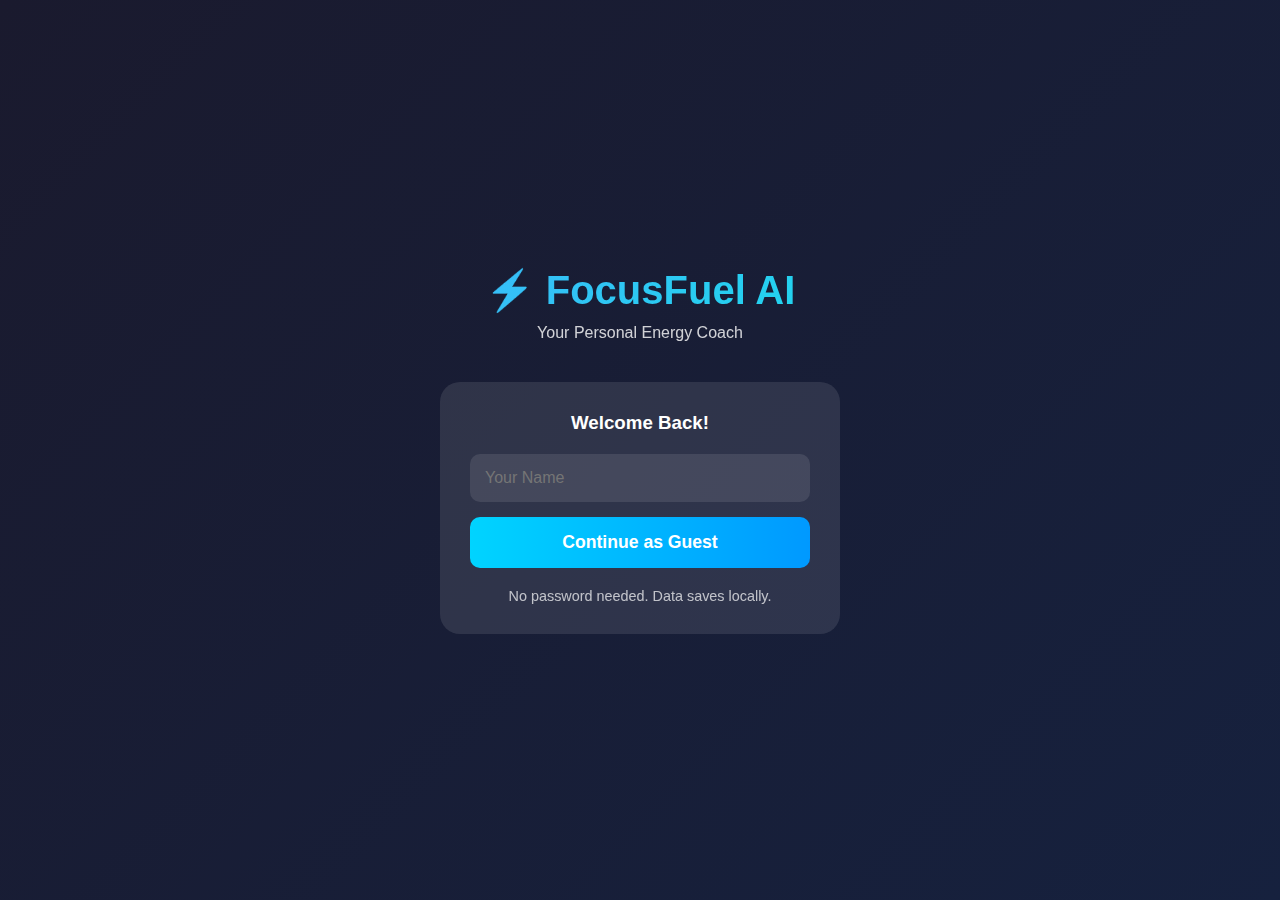
<file: index.html>
<!DOCTYPE html>
<html lang="en">

<head>
    <meta charset="UTF-8">
    <meta name="viewport" content="width=device-width, initial-scale=1.0">
    <title>Focus Fuel ⚡</title>
    <link rel="stylesheet" href="style.css">
    <link rel="stylesheet" href="https://cdnjs.cloudflare.com/ajax/libs/font-awesome/6.4.0/css/all.min.css">
    <link rel="icon"
        href="data:image/svg+xml,<svg xmlns=%22http://www.w3.org/2000/svg%22 viewBox=%220 0 100 100%22><text y=%22.9em%22 font-size=%2290%22>⚡</text></svg>">
</head>

<body>
    <!-- Login Screen -->
    <div id="loginScreen"
        style="display: none; position: fixed; top: 0; left: 0; width: 100%; height: 100%; background: linear-gradient(135deg, #1a1a2e, #16213e); z-index: 1000; display: flex; flex-direction: column; justify-content: center; align-items: center; color: white; text-align: center;">
        <h1 style="font-size: 2.5rem; margin-bottom: 10px;">⚡ FocusFuel AI</h1>
        <p style="opacity: 0.8; margin-bottom: 40px;">Your Personal Energy Coach</p>

        <div
            style="background: rgba(255,255,255,0.1); padding: 30px; border-radius: 20px; width: 90%; max-width: 400px;">
            <h3>Welcome Back!</h3>

            <div style="margin: 20px 0;">
                <input type="text" id="usernameInput" placeholder="Your Name"
                    style="width: 100%; padding: 15px; border: none; border-radius: 10px; background: rgba(255,255,255,0.1); color: white; font-size: 1rem; margin-bottom: 15px;">

                <button id="startAsGuest"
                    style="width: 100%; padding: 15px; background: linear-gradient(90deg, #00d4ff, #0099ff); border: none; border-radius: 10px; color: white; font-size: 1.1rem; font-weight: bold; cursor: pointer;">
                    Continue as Guest
                </button>
            </div>

            <p style="font-size: 0.9rem; opacity: 0.7;">No password needed. Data saves locally.</p>
        </div>
    </div>

    <!-- Main App (hidden initially) -->
    <div id="appContent" style="display: none;">
        <!-- Your existing app code goes here -->
        <div class="container">
            <header>
                <h1><i class="fas fa-bolt"></i> Focus Fuel</h1>
                <div class="stats">
                    <div class="stat-box">
                        <span>⚡ Fuel</span>
                        <h2 id="fuel">0</h2>
                    </div>
                    <div class="stat-box">
                        <span>🔥 Streak</span>
                        <h2 id="streak">0</h2>
                    </div>
                </div>
            </header>
            <!-- Daily Quote -->
            <div class="quote-container">
                <p id="dailyQuote">"The way to get started is to quit talking and begin doing." - Walt Disney</p>
                <button id="newQuoteBtn"
                    style="margin-top: 10px; padding: 5px 10px; background: rgba(255,255,255,0.1); color: white; border: none; border-radius: 5px; cursor: pointer;">
                    <i class="fas fa-sync-alt"></i> New Quote
                </button>
            </div>
            <main>
                <div class="timer-container">
                    <div class="mode-selector">
                        <button class="mode-btn active" data-mode="focus">Focus (25:00)</button>
                        <button class="mode-btn" data-mode="break">Break (5:00)</button>
                    </div>

                    <div class="timer-display" id="timer">25:00</div>

                    <div class="timer-controls">
                        <button id="startBtn" class="btn start">
                            <i class="fas fa-play"></i> Start
                        </button>
                        <button id="pauseBtn" class="btn pause" disabled>
                            <i class="fas fa-pause"></i> Pause
                        </button>
                        <button id="resetBtn" class="btn reset">
                            <i class="fas fa-redo"></i> Reset
                        </button>
                    </div> <!-- Add this after timer controls, before session counter -->
                    <div class="quick-focus">
                        <p style="margin-bottom: 10px; opacity: 0.8;"><i class="fas fa-bolt"></i> Quick Start:</p>
                        <div class="quick-buttons">
                            <button class="quick-btn" data-minutes="15">15 min</button>
                            <button class="quick-btn" data-minutes="25">25 min</button>
                            <button class="quick-btn" data-minutes="45">45 min</button>
                            <button class="quick-btn" data-minutes="60">60 min</button>
                        </div>
                    </div>
                    <!-- Add this AFTER timer-container, BEFORE shop -->
                    <div class="mood-tracker">
                        <h3><i class="fas fa-brain"></i> Mood & Energy Check</h3>

                        <div class="tracker-inputs">
                            <div class="slider-container">
                                <label>⚡ Energy Level: <span id="energyValue">5</span>/10</label>
                                <input type="range" min="1" max="10" value="5" class="slider" id="energySlider">
                            </div>

                            <div class="slider-container">
                                <label>😊 Mood: <span id="moodValue">5</span>/10</label>
                                <input type="range" min="1" max="10" value="5" class="slider" id="moodSlider">
                            </div>

                            <div class="stress-tags">
                                <p>Stress factors (select):</p>
                                <div class="tags">
                                    <button class="tag" data-tag="deadline">Deadline</button>
                                    <button class="tag" data-tag="meetings">Too many meetings</button>
                                    <button class="tag" data-tag="distracted">Can't focus</button>
                                    <button class="tag" data-tag="tired">Sleep deprived</button>
                                    <button class="tag" data-tag="overwork">Working too long</button>
                                </div>
                            </div>

                            <div class="voice-note">
                                <button id="recordBtn" class="voice-btn">
                                    <i class="fas fa-microphone"></i> Record Note
                                </button>
                                <div id="voiceStatus"></div>
                            </div>

                            <button id="logMoodBtn" class="btn log-btn">
                                <i class="fas fa-save"></i> Log Entry
                            </button>
                        </div>

                        <div class="today-summary">
                            <h4>Today's Pattern</h4>
                            <div id="energyChart" class="mini-chart"></div>
                        </div>
                    </div>

                    <!-- AI Interventions Panel -->

                    <div class="ai-interventions">
                        <h3><i class="fas fa-robot"></i> AI Coach Suggestions</h3>
                        <div id="suggestions">
                            <div class="suggestion active">
                                <i class="fas fa-wind"></i>
                                <div>
                                    <h4>2-Minute Breathing</h4>
                                    <p>Based on your energy dip at 3 PM</p>
                                </div>
                                <button class="start-intervention">Start</button>
                            </div>
                            <div class="suggestion">
                                <i class="fas fa-walking"></i>
                                <div>
                                    <h4>3-Minute Walk</h4>
                                    <p>You've been sitting for 90 minutes</p>
                                </div>
                                <button class="start-intervention">Start</button>
                            </div>
                        </div>
                    </div>
                    <div class="session-counter">
                        <i class="fas fa-check-circle"></i>
                        Sessions today: <span id="sessions">0</span>
                    </div>
                </div>
            <!-- TO-DO LIST -->
            <div class="todo-section">
                <h3><i class="fas fa-tasks"></i> Focus Tasks</h3>
                
                <div class="todo-input">
                    <input type="text" id="todoInput" placeholder="What needs focus?">
                    <select id="taskType">
                        <option value="focus">🎯 Focus Task (25min)</option>
                        <option value="break">☕ Break Task (5min)</option>
                        <option value="quick">⚡ Quick Task (2min)</option>
                    </select>
                    <button id="addTodoBtn" class="btn">
                        <i class="fas fa-plus"></i> Add
                    </button>
                </div>
                
                <div class="todo-stats">
                    <span>📊 <span id="totalTasks">0</span> tasks</span>
                    <span>✅ <span id="completedTasks">0</span> done</span>
                    <span>🎯 <span id="focusTasks">0</span> focus</span>
                </div>
                
                <div class="todo-list" id="todoList">
                    <!-- Tasks will appear here -->
                    <div class="empty-state">
                        <i class="fas fa-clipboard-list"></i>
                        <p>No tasks yet. Add your first focus task!</p>
                    </div>
                </div>
                
                <div class="todo-actions">
                    <button id="clearCompleted" class="btn small">
                        <i class="fas fa-trash"></i> Clear Completed
                    </button>
                    <button id="focusMode" class="btn small">
                        <i class="fas fa-bolt"></i> Start Focus Session
                    </button>
                </div>
            </div>
                <div class="shop">
                    <h3><i class="fas fa-store"></i> Fuel Shop</h3>
                    <div class="upgrades">
                        <div class="upgrade" data-id="coffee">
                            <div class="upgrade-info">
                                <h4>☕ Coffee Boost</h4>
                                <p>+2 fuel per session</p>
                            </div>
                            <button class="buy-btn" data-cost="50">Buy (50⚡)</button>
                        </div>

                        <div class="upgrade" data-id="music">
                            <div class="upgrade-info">
                                <h4>🎵 Focus Music</h4>
                                <p>Unlock lofi beats</p>
                            </div>
                            <button class="buy-btn" data-cost="100">Buy (100⚡)</button>
                        </div>

                        <div class="upgrade" data-id="streak">
                            <div class="upgrade-info">
                                <h4>🔥 Streak Shield</h4>
                                <p>Prevents streak loss</p>
                            </div>
                            <button class="buy-btn" data-cost="200">Buy (200⚡)</button>
                        </div>
                    </div>
                </div>
            </main>

            <footer>
                <p>⚡ Each minute = 1 Fuel | 🔥 Streak resets at midnight</p>
                <button id="saveBtn"><i class="fas fa-cloud-upload-alt"></i> Saved Automatically</button>
            </footer>
        </div>

        <audio id="completeSound" src="https://assets.mixkit.co/sfx/preview/mixkit-achievement-bell-600.mp3"
            preload="auto"></audio>
        <audio id="clickSound" src="https://assets.mixkit.co/sfx/preview/mixkit-select-click-1109.mp3"
            preload="auto"></audio>
        <script src="" ai-engine.js""></script>
        <script src="script.js"></script>
</body>

</html>
<button onclick="testAnimations()" style="margin:10px; padding:10px;">
    🎬 Test Animations
</button>
</file>
<file: style.css>
* {
    margin: 0;
    padding: 0;
    box-sizing: border-box;
}

body {
    font-family: -apple-system, BlinkMacSystemFont, 'Segoe UI', Roboto, Oxygen, Ubuntu, sans-serif;
    background: linear-gradient(135deg, #1a1a2e 0%, #16213e 100%);
    color: white;
    min-height: 100vh;
    padding: 20px;
}

.container {
    max-width: 800px;
    margin: 0 auto;
}

header {
    text-align: center;
    margin-bottom: 30px;
    padding: 20px;
    background: rgba(255, 255, 255, 0.1);
    border-radius: 20px;
    backdrop-filter: blur(10px);
}

h1 {
    font-size: 2.5rem;
    margin-bottom: 20px;
    color: #00d4ff;
}

h1 i {
    color: #ffd700;
    margin-right: 10px;
}

.stats {
    display: flex;
    justify-content: center;
    gap: 40px;
    margin-top: 20px;
}

.stat-box {
    background: rgba(0, 212, 255, 0.2);
    padding: 15px 30px;
    border-radius: 15px;
    min-width: 120px;
}

.stat-box span {
    font-size: 0.9rem;
    opacity: 0.8;
    display: block;
}

.stat-box h2 {
    font-size: 2.5rem;
    margin-top: 5px;
}

.timer-container {
    background: rgba(255, 255, 255, 0.05);
    border-radius: 25px;
    padding: 30px;
    text-align: center;
    margin-bottom: 30px;
    border: 2px solid rgba(0, 212, 255, 0.3);
}

.mode-selector {
    display: flex;
    gap: 15px;
    justify-content: center;
    margin-bottom: 25px;
}

.mode-btn {
    padding: 12px 25px;
    border: none;
    border-radius: 50px;
    background: rgba(255, 255, 255, 0.1);
    color: white;
    font-size: 1rem;
    cursor: pointer;
    transition: all 0.3s;
}

.mode-btn.active {
    background: linear-gradient(90deg, #00d4ff, #0099ff);
    transform: scale(1.05);
}

.timer-display {
    font-size: 6rem;
    font-weight: bold;
    margin: 20px 0;
    font-family: 'Courier New', monospace;
    color: #00ff88;
    text-shadow: 0 0 20px rgba(0, 255, 136, 0.5);
}

.timer-controls {
    display: flex;
    gap: 15px;
    justify-content: center;
    margin: 25px 0;
}

.btn {
    padding: 15px 30px;
    border: none;
    border-radius: 50px;
    font-size: 1.1rem;
    font-weight: bold;
    cursor: pointer;
    display: flex;
    align-items: center;
    gap: 10px;
    transition: all 0.3s;
}

.start {
    background: linear-gradient(90deg, #00ff88, #00cc6a);
    color: black;
}

.pause {
    background: linear-gradient(90deg, #ffaa00, #ff7700);
    color: black;
}

.reset {
    background: linear-gradient(90deg, #ff4444, #cc0000);
    color: white;
}

.btn:hover {
    transform: translateY(-3px);
    box-shadow: 0 5px 15px rgba(0, 0, 0, 0.3);
}

.btn:disabled {
    opacity: 0.5;
    cursor: not-allowed;
    transform: none;
}

.session-counter {
    margin-top: 20px;
    font-size: 1.1rem;
    opacity: 0.9;
}

.session-counter i {
    color: #00ff88;
    margin-right: 10px;
}

.shop {
    background: rgba(255, 255, 255, 0.05);
    border-radius: 25px;
    padding: 25px;
    margin-bottom: 30px;
}

.shop h3 {
    font-size: 1.8rem;
    margin-bottom: 20px;
    color: #ffd700;
}

.shop h3 i {
    margin-right: 10px;
}

.upgrades {
    display: grid;
    gap: 15px;
}

.upgrade {
    background: rgba(255, 255, 255, 0.1);
    padding: 20px;
    border-radius: 15px;
    display: flex;
    justify-content: space-between;
    align-items: center;
    transition: all 0.3s;
}

.upgrade:hover {
    background: rgba(255, 255, 255, 0.15);
    transform: translateX(5px);
}

.upgrade-info h4 {
    font-size: 1.3rem;
    margin-bottom: 5px;
}

.upgrade-info p {
    opacity: 0.8;
    font-size: 0.9rem;
}

.buy-btn {
    padding: 10px 20px;
    background: linear-gradient(90deg, #9d4edd, #7b2cbf);
    color: white;
    border: none;
    border-radius: 10px;
    font-weight: bold;
    cursor: pointer;
    transition: all 0.3s;
}

.buy-btn:hover:not(:disabled) {
    transform: scale(1.05);
    background: linear-gradient(90deg, #c77dff, #9d4edd);
}

.buy-btn:disabled {
    opacity: 0.5;
    cursor: not-allowed;
}

footer {
    text-align: center;
    padding: 20px;
    opacity: 0.7;
    font-size: 0.9rem;
}

footer button {
    margin-top: 10px;
    padding: 10px 20px;
    background: rgba(255, 255, 255, 0.1);
    color: white;
    border: none;
    border-radius: 10px;
    cursor: default;
}

/* Mobile responsive */
@media (max-width: 600px) {
    .timer-display {
        font-size: 4rem;
    }
    
    .timer-controls {
        flex-direction: column;
        align-items: center;
    }
    
    .btn {
        width: 200px;
        justify-content: center;
    }
    
    .stats {
        gap: 20px;
    }
    
    .stat-box {
        padding: 10px 20px;
        min-width: 100px;
    }
    
    .upgrade {
        flex-direction: column;
        text-align: center;
        gap: 15px;
    }
}/* Mood Tracker Styles */
.mood-tracker {
    background: rgba(255, 255, 255, 0.05);
    border-radius: 25px;
    padding: 25px;
    margin: 20px 0;
    border: 2px solid rgba(156, 39, 176, 0.3);
}

.tracker-inputs {
    display: grid;
    gap: 20px;
}

.slider-container {
    background: rgba(255, 255, 255, 0.1);
    padding: 20px;
    border-radius: 15px;
}

.slider-container label {
    display: block;
    margin-bottom: 15px;
    font-size: 1.1rem;
}

.slider {
    width: 100%;
    height: 10px;
    -webkit-appearance: none;
    -moz-appearance: none;
    appearance: none;
    background: linear-gradient(90deg, #ff4444, #ffaa00, #00ff88);
    border-radius: 5px;
    outline: none;
}

.slider::-webkit-slider-thumb {
    -webkit-appearance: none;
    width: 25px;
    height: 25px;
    border-radius: 50%;
    background: white;
    cursor: pointer;
    border: 3px solid #00d4ff;
}

.stress-tags .tags {
    display: flex;
    flex-wrap: wrap;
    gap: 10px;
    margin-top: 10px;
}

.tag {
    padding: 8px 15px;
    background: rgba(255, 107, 107, 0.2);
    border: 1px solid #ff6b6b;
    border-radius: 20px;
    color: white;
    cursor: pointer;
    transition: all 0.3s;
}

.tag.active {
    background: #ff6b6b;
    color: black;
    font-weight: bold;
}

.voice-btn {
    padding: 12px 25px;
    background: linear-gradient(90deg, #9c27b0, #673ab7);
    color: white;
    border: none;
    border-radius: 10px;
    font-size: 1rem;
    cursor: pointer;
    display: flex;
    align-items: center;
    gap: 10px;
    margin: 10px 0;
}

.voice-btn.recording {
    background: linear-gradient(90deg, #f44336, #d32f2f);
    animation: pulse 1.5s infinite;
}

@keyframes pulse {
    0% { opacity: 1; }
    50% { opacity: 0.7; }
    100% { opacity: 1; }
}

.log-btn {
    background: linear-gradient(90deg, #4caf50, #2e7d32);
    color: white;
    padding: 15px;
    font-size: 1.2rem;
    margin-top: 20px;
    width: 100%;
}

/* AI Interventions */
.ai-interventions {
    background: rgba(255, 255, 255, 0.05);
    border-radius: 25px;
    padding: 25px;
    margin: 20px 0;
    border: 2px solid rgba(0, 212, 255, 0.3);
}

.suggestion {
    background: rgba(255, 255, 255, 0.1);
    padding: 20px;
    border-radius: 15px;
    margin: 15px 0;
    display: flex;
    align-items: center;
    gap: 20px;
    transition: all 0.3s;
}

.suggestion.active {
    background: rgba(0, 212, 255, 0.2);
    border-left: 5px solid #00d4ff;
}

.suggestion i {
    font-size: 2rem;
    color: #00d4ff;
}

.suggestion h4 {
    margin-bottom: 5px;
    color: white;
}

.suggestion p {
    opacity: 0.8;
    font-size: 0.9rem;
}

.start-intervention {
    margin-left: auto;
    padding: 10px 20px;
    background: linear-gradient(90deg, #00ff88, #00cc6a);
    color: black;
    border: none;
    border-radius: 10px;
    font-weight: bold;
    cursor: pointer;
}

/* Mini Chart */
.mini-chart {
    height: 100px;
    background: rgba(255, 255, 255, 0.05);
    border-radius: 10px;
    margin-top: 10px;
    position: relative;
    overflow: hidden;
}

.mini-chart::before {
    content: '';
    position: absolute;
    bottom: 0;
    width: 100%;
    height: 70%;
    background: linear-gradient(to top, rgba(0, 212, 255, 0.3), transparent);
    border-radius: 10px;
}/* Dashboard Styles */
.dashboard-header {
    display: flex;
    justify-content: space-between;
    align-items: center;
    margin-bottom: 30px;
    padding-bottom: 20px;
    border-bottom: 2px solid rgba(255, 255, 255, 0.1);
}

.back-btn {
    padding: 10px 20px;
    background: rgba(255, 255, 255, 0.1);
    color: white;
    text-decoration: none;
    border-radius: 10px;
    display: flex;
    align-items: center;
    gap: 10px;
    transition: all 0.3s;
}

.back-btn:hover {
    background: rgba(255, 255, 255, 0.2);
    transform: translateX(-5px);
}

.dashboard-grid {
    display: grid;
    grid-template-columns: repeat(auto-fit, minmax(300px, 1fr));
    gap: 25px;
    margin-bottom: 40px;
}

.dashboard-card {
    background: rgba(255, 255, 255, 0.05);
    border-radius: 20px;
    padding: 25px;
    border: 1px solid rgba(255, 255, 255, 0.1);
}

.wide-card {
    grid-column: span 2;
}

.risk-card {
    border: 2px solid;
    border-image: linear-gradient(45deg, #ff4444, #ffaa00, #00ff88) 1;
}

.risk-meter {
    display: flex;
    align-items: center;
    gap: 30px;
    margin-top: 20px;
}

.risk-circle {
    width: 120px;
    height: 120px;
    border-radius: 50%;
    display: flex;
    align-items: center;
    justify-content: center;
    font-size: 1.8rem;
    font-weight: bold;
    position: relative;
}

.risk-circle::before {
    content: '';
    position: absolute;
    width: 100px;
    height: 100px;
    background: #1a1a2e;
    border-radius: 50%;
}

.risk-circle span {
    position: relative;
    z-index: 1;
}

.risk-info {
    flex: 1;
}

.risk-tips p {
    margin: 10px 0;
    display: flex;
    align-items: center;
    gap: 10px;
}

.chart-container {
    height: 200px;
    margin: 20px 0;
}

.trend-info {
    display: flex;
    justify-content: space-between;
    margin-top: 15px;
    padding-top: 15px;
    border-top: 1px solid rgba(255, 255, 255, 0.1);
}

.score-container {
    text-align: center;
    margin: 20px 0;
}

.score-circle {
    width: 120px;
    height: 120px;
    background: linear-gradient(135deg, #00ff88, #00d4ff);
    border-radius: 50%;
    display: flex;
    align-items: center;
    justify-content: center;
    flex-direction: column;
    margin: 0 auto 30px;
    font-size: 2.5rem;
    font-weight: bold;
    color: black;
}

.score-circle small {
    font-size: 1rem;
    opacity: 0.8;
}

.score-item {
    margin: 15px 0;
}

.score-bar {
    height: 8px;
    background: rgba(255, 255, 255, 0.1);
    border-radius: 4px;
    margin-top: 5px;
    overflow: hidden;
}

.score-bar div {
    height: 100%;
    background: linear-gradient(90deg, #00ff88, #00d4ff);
    border-radius: 4px;
}

.recommendations {
    display: grid;
    gap: 15px;
    margin-top: 20px;
}

.recommendation {
    background: rgba(255, 255, 255, 0.05);
    padding: 20px;
    border-radius: 15px;
    display: flex;
    align-items: flex-start;
    gap: 20px;
}

.recommendation i {
    font-size: 1.5rem;
    color: #00d4ff;
    margin-top: 5px;
}

.intervention-history {
    margin: 20px 0;
}

.intervention-item {
    display: flex;
    align-items: center;
    gap: 15px;
    padding: 15px;
    background: rgba(255, 255, 255, 0.05);
    border-radius: 10px;
    margin-bottom: 10px;
}

.intervention-item i {
    font-size: 1.5rem;
    color: #00ff88;
}

.view-all {
    width: 100%;
    margin-top: 20px;
    background: rgba(255, 255, 255, 0.1);
}

/* Mobile responsive for dashboard */
@media (max-width: 768px) {
    .wide-card {
        grid-column: span 1;
    }
    
    .risk-meter {
        flex-direction: column;
        text-align: center;
    }
    
    .dashboard-grid {
        grid-template-columns: 1fr;
    }
}/* Quote Container */
.quote-container {
  background: rgba(255,255,255,0.05);
  border-radius: 15px;
  padding: 20px;
  margin: 20px 0;
  text-align: center;
  border-left: 4px solid #00d4ff;
}

#dailyQuote {
  font-style: italic;
  font-size: 1.1rem;
  line-height: 1.5;
  margin-bottom: 10px;
}/* Quick Focus Styles */
.quick-focus {
    margin: 20px 0;
    padding: 15px;
    background: rgba(255, 255, 255, 0.05);
    border-radius: 15px;
    text-align: center;
}

.quick-buttons {
    display: flex;
    gap: 10px;
    justify-content: center;
    flex-wrap: wrap;
}

.quick-btn {
    padding: 12px 20px;
    background: rgba(0, 212, 255, 0.2);
    border: 1px solid #00d4ff;
    color: white;
    border-radius: 10px;
    cursor: pointer;
    transition: all 0.3s;
    font-weight: bold;
    font-size: 1rem;
    min-width: 70px;
}

.quick-btn:hover {
    background: rgba(0, 212, 255, 0.4);
    transform: translateY(-2px);
}

.quick-btn:active {
    transform: translateY(0);
} /* ===== TO-DO LIST STYLES ===== */
.todo-section {
    background: rgba(255, 255, 255, 0.05);
    border-radius: 25px;
    padding: 25px;
    margin: 20px 0;
    border: 2px solid rgba(255, 215, 0, 0.3);
}

.todo-section h3 {
    color: #ffd700;
    margin-bottom: 20px;
}

.todo-section h3 i {
    margin-right: 10px;
}

.todo-input {
    display: flex;
    gap: 10px;
    margin-bottom: 20px;
}

#todoInput {
    flex: 1;
    padding: 12px 15px;
    border: none;
    border-radius: 10px;
    background: rgba(255, 255, 255, 0.1);
    color: white;
    font-size: 1rem;
}

#todoInput::placeholder {
    color: rgba(255, 255, 255, 0.5);
}

#taskType {
    padding: 12px 15px;
    border: none;
    border-radius: 10px;
    background: rgba(0, 212, 255, 0.2);
    color: white;
    font-size: 0.9rem;
    min-width: 150px;
}

.todo-stats {
    display: flex;
    justify-content: space-around;
    background: rgba(255, 255, 255, 0.05);
    padding: 15px;
    border-radius: 15px;
    margin-bottom: 20px;
    font-size: 0.9rem;
}

.todo-list {
    min-height: 200px;
    max-height: 300px;
    overflow-y: auto;
    margin-bottom: 20px;
}

.todo-item {
    display: flex;
    align-items: center;
    padding: 15px;
    background: rgba(255, 255, 255, 0.05);
    border-radius: 10px;
    margin-bottom: 10px;
    transition: all 0.3s;
}

.todo-item:hover {
    background: rgba(255, 255, 255, 0.1);
    transform: translateX(5px);
}

.todo-item.completed {
    opacity: 0.6;
    background: rgba(0, 255, 136, 0.1);
}

.todo-checkbox {
    width: 20px;
    height: 20px;
    margin-right: 15px;
    cursor: pointer;
    accent-color: #00ff88;
}

.todo-text {
    flex: 1;
    font-size: 1rem;
}

.todo-text.completed {
    text-decoration: line-through;
    color: rgba(255, 255, 255, 0.5);
}

.task-type {
    padding: 4px 10px;
    border-radius: 20px;
    font-size: 0.8rem;
    margin-left: 10px;
    font-weight: bold;
}

.task-type.focus {
    background: rgba(255, 68, 68, 0.2);
    color: #ff4444;
}

.task-type.break {
    background: rgba(0, 212, 255, 0.2);
    color: #00d4ff;
}

.task-type.quick {
    background: rgba(255, 215, 0, 0.2);
    color: #ffd700;
}

.delete-todo {
    background: none;
    border: none;
    color: #ff4444;
    cursor: pointer;
    font-size: 1.2rem;
    opacity: 0.5;
    transition: all 0.3s;
}

.delete-todo:hover {
    opacity: 1;
    transform: scale(1.2);
}

.empty-state {
    text-align: center;
    padding: 40px 20px;
    color: rgba(255, 255, 255, 0.5);
}

.empty-state i {
    font-size: 3rem;
    margin-bottom: 15px;
    display: block;
}

.todo-actions {
    display: flex;
    gap: 10px;
    justify-content: space-between;
}

.btn.small {
    padding: 10px 20px;
    font-size: 0.9rem;
}

#focusMode {
    background: linear-gradient(90deg, #ffd700, #ffaa00);
    color: black;
}

/* Scrollbar for todo list */
.todo-list::-webkit-scrollbar {
    width: 8px;
}

.todo-list::-webkit-scrollbar-track {
    background: rgba(255, 255, 255, 0.1);
    border-radius: 4px;
}

.todo-list::-webkit-scrollbar-thumb {
    background: rgba(0, 212, 255, 0.5);
    border-radius: 4px;
}

.todo-list::-webkit-scrollbar-thumb:hover {
    background: rgba(0, 212, 255, 0.8);
} /* Animation for todo completion */
@keyframes floatUp {
    0% {
        transform: translateY(0) scale(1);
        opacity: 1;
    }
    100% {
        transform: translateY(-50px) scale(1.5);
        opacity: 0;
    }
}
/* === QUICK START BUTTON STYLES === */
#focusMode {
    background: linear-gradient(90deg, #ff6b6b, #ee5a52);
    color: white;
    border: none;
    padding: 12px 25px;
    border-radius: 10px;
    font-weight: bold;
    cursor: pointer;
    transition: all 0.3s;
    display: flex;
    align-items: center;
    justify-content: center;
    gap: 10px;
    font-size: 1rem;
    margin-top: 10px;
    width: 100%;
}

#focusMode:hover {
    background: linear-gradient(90deg, #ff8e8e, #ff6b6b);
    transform: translateY(-3px);
    box-shadow: 0 5px 15px rgba(255, 107, 107, 0.4);
}

#focusMode i {
    font-size: 1.2rem;
}/* ===== ENHANCED ANIMATIONS ===== */

/* 1. PULSE ANIMATION FOR FUEL EARNED */
@keyframes pulse {
    0% { transform: scale(1); }
    50% { transform: scale(1.3); }
    100% { transform: scale(1); }
}

.fuel-earned {
    animation: pulse 0.5s ease-in-out 3;
}

/* 2. FLOAT UP FOR COMPLETED TASKS */
@keyframes floatUp {
    0% {
        transform: translateY(0) scale(1);
        opacity: 1;
    }
    100% {
        transform: translateY(-100px) scale(1.5);
        opacity: 0;
    }
}

.float-up {
    animation: floatUp 1s ease-out forwards;
}

/* 3. SHAKE FOR WARNINGS */
@keyframes shake {
    0%, 100% { transform: translateX(0); }
    10%, 30%, 50%, 70%, 90% { transform: translateX(-5px); }
    20%, 40%, 60%, 80% { transform: translateX(5px); }
}

.shake-warning {
    animation: shake 0.5s ease-in-out;
}

/* 4. GLOW FOR IMPORTANT ELEMENTS */
@keyframes glow {
    0%, 100% { 
        box-shadow: 0 0 5px rgba(0, 255, 136, 0.5);
    }
    50% { 
        box-shadow: 0 0 20px rgba(0, 255, 136, 0.8), 
                   0 0 30px rgba(0, 255, 136, 0.4);
    }
}

.glow-effect {
    animation: glow 2s infinite;
}

/* 5. SLIDE IN FOR NEW ELEMENTS */
@keyframes slideIn {
    from {
        opacity: 0;
        transform: translateY(30px);
    }
    to {
        opacity: 1;
        transform: translateY(0);
    }
}

.slide-in {
    animation: slideIn 0.5s ease-out;
}

/* 6. ROTATE FOR LOADING/REFRESH */
@keyframes rotate {
    from { transform: rotate(0deg); }
    to { transform: rotate(360deg); }
}

.rotate {
    animation: rotate 1s linear infinite;
}

/* 7. BOUNCE FOR NOTIFICATIONS */
@keyframes bounce {
    0%, 20%, 50%, 80%, 100% { transform: translateY(0); }
    40% { transform: translateY(-20px); }
    60% { transform: translateY(-10px); }
}

.bounce {
    animation: bounce 1s;
}

/* 8. TYPEWRITER EFFECT */
@keyframes typing {
    from { width: 0 }
    to { width: 100% }
}

@keyframes blink {
    0%, 100% { border-color: transparent }
    50% { border-color: #00ff88 }
}

.typewriter {
    overflow: hidden;
    border-right: 3px solid #00ff88;
    white-space: nowrap;
    animation: 
        typing 3.5s steps(40, end),
        blink 0.75s step-end infinite;
}

/* 9. CONFETTI PARTICLES */
.confetti {
    position: absolute;
    width: 10px;
    height: 10px;
    background: #ff0000;
    animation: confetti-fall 5s linear forwards;
}

@keyframes confetti-fall {
    0% {
        transform: translateY(-100px) rotate(0deg);
        opacity: 1;
    }
    100% {
        transform: translateY(100vh) rotate(720deg);
        opacity: 0;
    }
}

/* 10. PROGRESS FILL */
@keyframes fillUp {
    from { width: 0%; }
    to { width: var(--fill-width, 100%); }
}

.fill-animation {
    animation: fillUp 2s ease-out forwards;
}/* === AUTO-ADDED ANIMATIONS === */

/* Pulse for fuel */
@keyframes pulse {
    0% { transform: scale(1); }
    50% { transform: scale(1.3); }
    100% { transform: scale(1); }
}

/* Float up */
@keyframes floatUp {
    0% {
        transform: translate(-50%, -50%) scale(1);
        opacity: 1;
    }
    100% {
        transform: translate(-50%, -150px) scale(1.5);
        opacity: 0;
    }
}

/* Glow effect */
@keyframes glow {
    0%, 100% { 
        box-shadow: 0 0 5px rgba(0, 255, 136, 0.5);
    }
    50% { 
        box-shadow: 0 0 20px rgba(0, 255, 136, 0.8), 
                   0 0 30px rgba(0, 255, 136, 0.4);
    }
}

/* Slide in */
@keyframes slideIn {
    from {
        opacity: 0;
        transform: translateY(30px);
    }
    to {
        opacity: 1;
        transform: translateY(0);
    }
}

/* Confetti fall */
@keyframes confetti-fall {
    0% {
        transform: translateY(-100px) rotate(0deg);
        opacity: 1;
    }
    100% {
        transform: translateY(100vh) rotate(720deg);
        opacity: 0;
    }
}

/* Apply classes */
.fuel-earned {
    animation: pulse 0.5s ease-in-out 3;
}

.glow-effect {
    animation: glow 2s;
}

.slide-in {
    animation: slideIn 0.5s ease-out;
}

.float-up {
    animation: floatUp 1s ease-out forwards;
} /* Enhanced Quick Start Button Styles */
.quick-btn {
    padding: 12px 20px;
    background: rgba(0, 212, 255, 0.2);
    border: 2px solid #00d4ff;
    color: white;
    border-radius: 10px;
    cursor: pointer;
    transition: all 0.3s cubic-bezier(0.4, 0, 0.2, 1);
    font-weight: bold;
    font-size: 1rem;
    min-width: 70px;
    position: relative;
    overflow: hidden;
    z-index: 1;
}

.quick-btn:hover {
    background: rgba(0, 212, 255, 0.4);
    transform: translateY(-3px);
    box-shadow: 0 10px 20px rgba(0, 212, 255, 0.3);
}

.quick-btn:active {
    transform: translateY(-1px);
    box-shadow: 0 5px 10px rgba(0, 212, 255, 0.2);
}

.quick-btn::after {
    content: '';
    position: absolute;
    top: 0;
    left: -100%;
    width: 100%;
    height: 100%;
    background: linear-gradient(90deg, transparent, rgba(255, 255, 255, 0.2), transparent);
    transition: left 0.5s;
    z-index: -1;
}

.quick-btn:hover::after {
    left: 100%;
}
/* ===== PROFESSIONAL COLOR-CODED THEME ADDITIONS ===== */

/* Update Body Background */
body {
    background: linear-gradient(135deg, #0f172a 0%, #1e293b 100%) !important;
    color: #e2e8f0 !important;
}

/* Header Updates */
header {
    background: rgba(30, 41, 59, 0.8) !important;
    backdrop-filter: blur(10px) !important;
    border: 1px solid rgba(71, 85, 105, 0.3) !important;
    box-shadow: 0 10px 30px rgba(0, 0, 0, 0.2) !important;
}

h1 {
    color: #38bdf8 !important;
    background: linear-gradient(135deg, #38bdf8, #22d3ee) !important;
    -webkit-background-clip: text !important;
    -webkit-text-fill-color: transparent !important;
    background-clip: text !important;
}

.stat-box {
    background: rgba(51, 65, 85, 0.6) !important;
    border: 1px solid rgba(71, 85, 105, 0.4) !important;
    box-shadow: 0 5px 15px rgba(0, 0, 0, 0.1) !important;
}

.stat-box h2 {
    color: white !important;
}

/* Timer Container */
.timer-container {
    background: rgba(20, 83, 45, 0.1) !important;
    border: 2px solid rgba(34, 197, 94, 0.3) !important;
    box-shadow: 0 15px 40px rgba(0, 0, 0, 0.25) !important;
    backdrop-filter: blur(8px) !important;
}

.timer-display {
    color: #22c55e !important;
    text-shadow: 0 0 30px rgba(34, 197, 94, 0.3) !important;
}

/* Color-Coded Buttons */
.btn.start {
    background: linear-gradient(135deg, #22c55e, #16a34a) !important;
    border: none !important;
}

.btn.pause {
    background: linear-gradient(135deg, #f59e0b, #d97706) !important;
    border: none !important;
}

.btn.reset {
    background: linear-gradient(135deg, #ef4444, #dc2626) !important;
    border: none !important;
}

/* Quick Start Buttons */
.quick-focus {
    background: rgba(30, 64, 175, 0.1) !important;
    border: 2px solid rgba(59, 130, 246, 0.3) !important;
}

.quick-btn {
    background: rgba(30, 64, 175, 0.2) !important;
    border: 2px solid #3b82f6 !important;
    color: #93c5fd !important;
}

.quick-btn:hover {
    background: #3b82f6 !important;
    color: white !important;
}

/* Mood Tracker */
.mood-tracker {
    background: rgba(109, 40, 217, 0.1) !important;
    border: 2px solid rgba(139, 92, 246, 0.3) !important;
}

.mood-tracker h3 {
    color: #a78bfa !important;
}

/* AI Interventions */
.ai-interventions {
    background: rgba(15, 118, 110, 0.1) !important;
    border: 2px solid rgba(20, 184, 166, 0.3) !important;
}

.ai-interventions h3 {
    color: #2dd4bf !important;
}

/* To-Do Section */
.todo-section {
    background: rgba(146, 64, 14, 0.1) !important;
    border: 2px solid rgba(251, 191, 36, 0.3) !important;
}

.todo-section h3 {
    color: #fbbf24 !important;
}

/* Shop */
.shop {
    background: rgba(190, 24, 93, 0.1) !important;
    border: 2px solid rgba(236, 72, 153, 0.3) !important;
}

.shop h3 {
    color: #f472b6 !important;
}

.buy-btn {
    background: linear-gradient(135deg, #ec4899, #db2777) !important;
}

/* Footer */
footer {
    background: rgba(30, 41, 59, 0.8) !important;
    border: 1px solid rgba(71, 85, 105, 0.3) !important;
}
</file>
